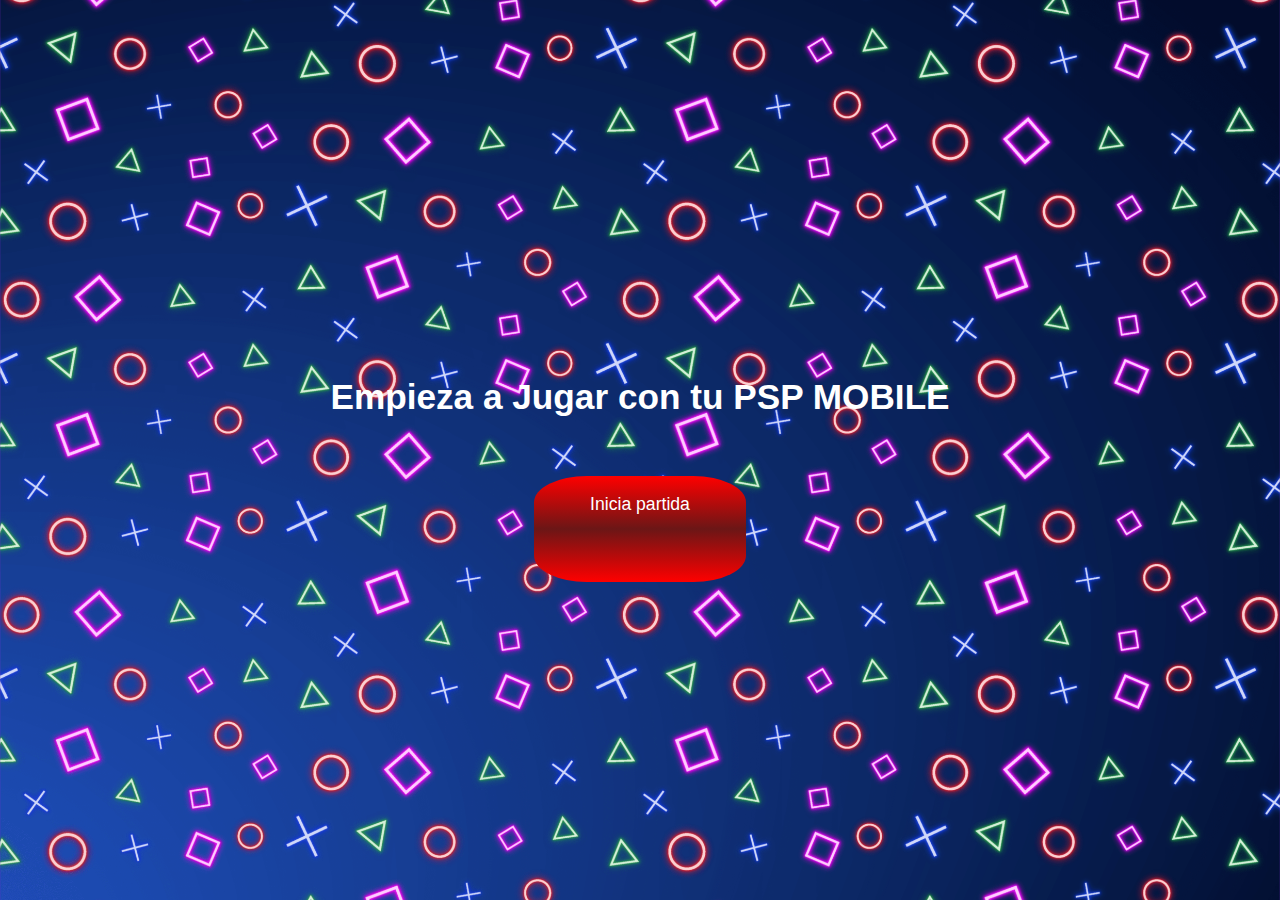
<file: index.html>
<!DOCTYPE html>
<html lang="en">

<head>
    <meta charset="UTF-8">
    <meta name="viewport" content="width=device-width, initial-scale=1.0">
    <link href="https://cdn.jsdelivr.net/npm/bootstrap@5.3.2/dist/css/bootstrap.min.css" rel="stylesheet"
        integrity="sha384-T3c6CoIi6uLrA9TneNEoa7RxnatzjcDSCmG1MXxSR1GAsXEV/Dwwykc2MPK8M2HN" crossorigin="anonymous">
    <link rel="stylesheet" href="./CSS/style.css">
    <title>PSP VIDEOCONSOLA</title>
</head>

<body>

    <!-- <h1>Elige tu consola favorita</h1> -->

    <div class="caja">
        <h1>Empieza a Jugar con tu PSP MOBILE</h1>

        <div class="botones">


            <a href="./pages/psp.html">
                <div class="boton">Inicia partida </div>
            </a>



        </div>

    </div>
    <script src="./js/main.js"></script>
</body>

</html>
</file>
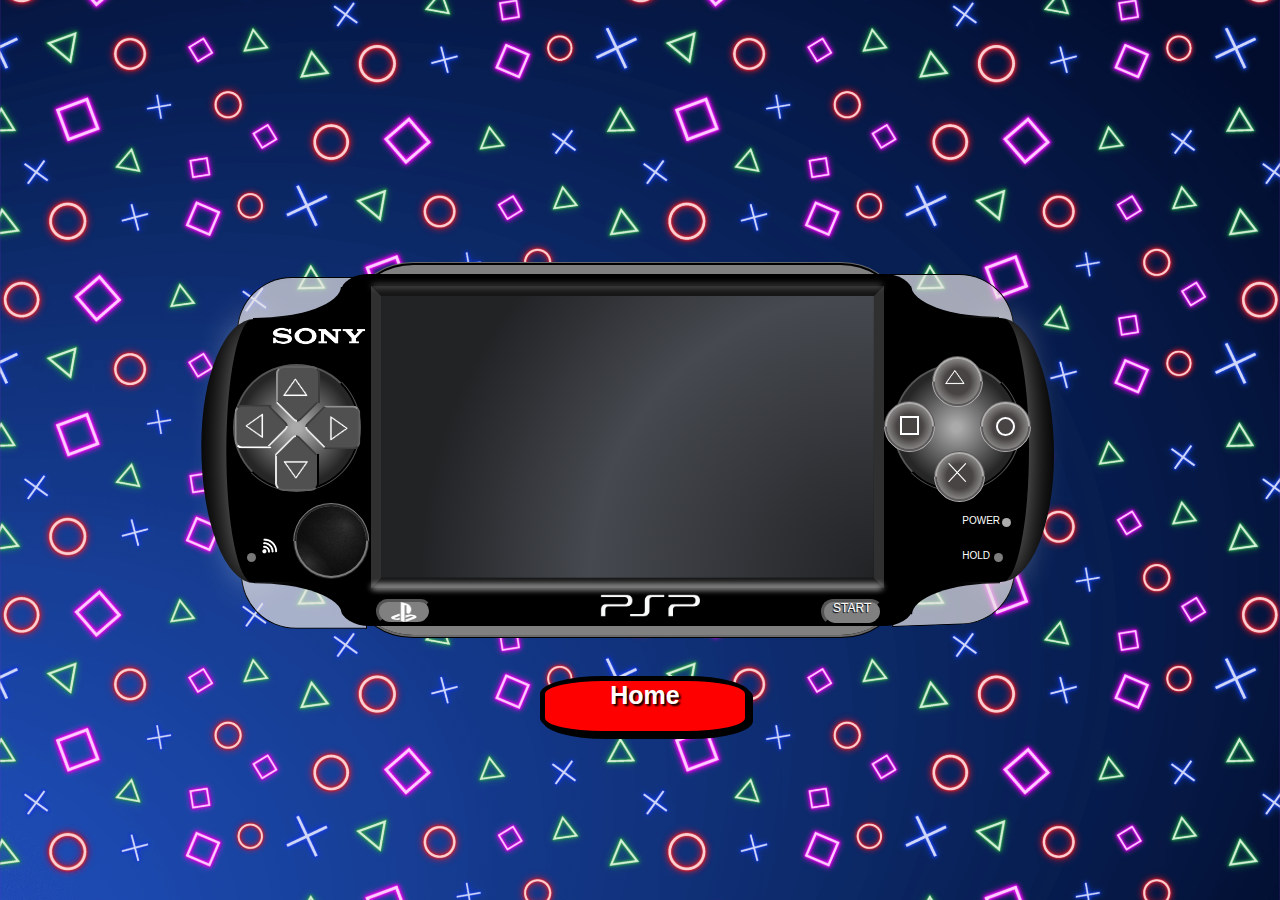
<file: pages/gameboy.html>
<!DOCTYPE html>
<html lang="en">

<head>
    <meta charset="UTF-8">
    <meta name="viewport" content="width=device-width, initial-scale=1.0">
    <link href="https://cdn.jsdelivr.net/npm/bootstrap@5.3.2/dist/css/bootstrap.min.css" rel="stylesheet"
        integrity="sha384-T3c6CoIi6uLrA9TneNEoa7RxnatzjcDSCmG1MXxSR1GAsXEV/Dwwykc2MPK8M2HN" crossorigin="anonymous">
    <link rel="stylesheet" href="../CSS/style.css">
    <title>Videoconsola</title>
</head>

<body>

    <div class="gameboy">

        <!-- boton de home -->
       


        <!-- botones izquierdos -->
        <div class="col col-l">



            <div class="collateralizq exterior">
                

                <div class="vacioexterior">
                    <div class="sony"> </div>
                </div>
                <div class="bordesexternosi">
                    <div class="brillo left"></div>
                    
                    
                </div>
                <div class="vacioexterior">
                    
                </div>
               <a href="../index.html"><div class="home">Home</div></a> 
            </div>

            <div class="collateralizq interior">

                <div class="cuadroSI">
                    <div class="bordesi"></div>

                </div>

                <div class="medio">
                    <div class="botoncruz izquierdo"> 
                        <div class="flechas">
                            <div class="arrowTop">
                                <div class="triangleT"></div>
                            </div>
                            <div class="arrowRight">
                                <div class="triangleR"></div>
                            </div>
                            <div class="arrowBottom">
                                <div class="triangleB"></div>
                            </div>
                            <div class="arrowLeft">
                                <div class="triangleL"></div>
                            </div>
                        </div>
                    </div>
                    <div class="joy"></div>

                </div>

                <div class="cuadroII">
                    
                    <div class="bordeii"></div>

                </div>
            </div>



        </div>


        <!-- medio panta y otras cosas  -->

        <div class="col col-medio">

            <div class="efectofondo"></div>

            <div class="brillopantalla top"></div>
            <div class="brillopantalla bottom"></div>

            <div id="screen" class="pantalla-apagada">
                
            </div>

            <div class="brillopantalla bottom"></div>
            <div class="botonescentro">
                <div id="reset" class="botdown psp"></div>
                <div  class="botdown encendido">
                    <div id="start" class="START">START</div>
                </div>


            </div>

            <div class="palas">
                <div class="cajapala si"></div>
                <div class="cajapala sd"></div>
                <div class="cajapala ii"></div>
                <div class="cajapala id"></div>
            </div>

            
        </div>



        <!-- botones derechos -->
        <div class="col col-r">
            <div class="collateralder exterior">
                <div class="vacioexterior">
                    
                </div>
                <div class="bordesexternos">
                    <div class="brillo right"></div>
                    
                </div>
                <div class="vacioexterior"></div>
            </div>

            <div class="collateralder interior">

                <div class="cuadroSD">

                    <div class="bordesd"></div>

                    

                </div>

                <div class="medio">
                    <div class="botoncruz  derecho">
                        <div class="circulos">
                        <div  class="circletext circleTop LOL">
                            <div id="Accion1" class="letraTOP LOL"></div>
                        </div>
                        <div   class="circletext circleRight">
                            <div id="Accion2" class="letraRIGHT"></div>
                        </div>
                        <div  class="circletext circleBottom">
                            <div id="Accion3" class="letraBOTTOM"></div>
                        </div>
                        <div  class="circletext circleLeft">
                            <div id="Accion4" class="letraLEFT"></div>
                        </div>
                    </div>
                    </div>

                   
                        <div id="power" class="power">
                            <div class="powertext">POWER</div>
                        </div>
                        <div id="hold" class="hold">
                            <div class="holdtext">HOLD</div>
                        </div>
                        <div id="wifi" class="wifi">
                            <div class="wifibox"></div>
                        </div>
                        <div class="psplogo"></div>
                     
                    
                </div>

                <div class="cuadroID">

                    <div class="bordeid"></div>
 
                </div>
                
            </div>

        </div>



    </div>


    <script src="../js/main.js">
</body>

</html>
</file>
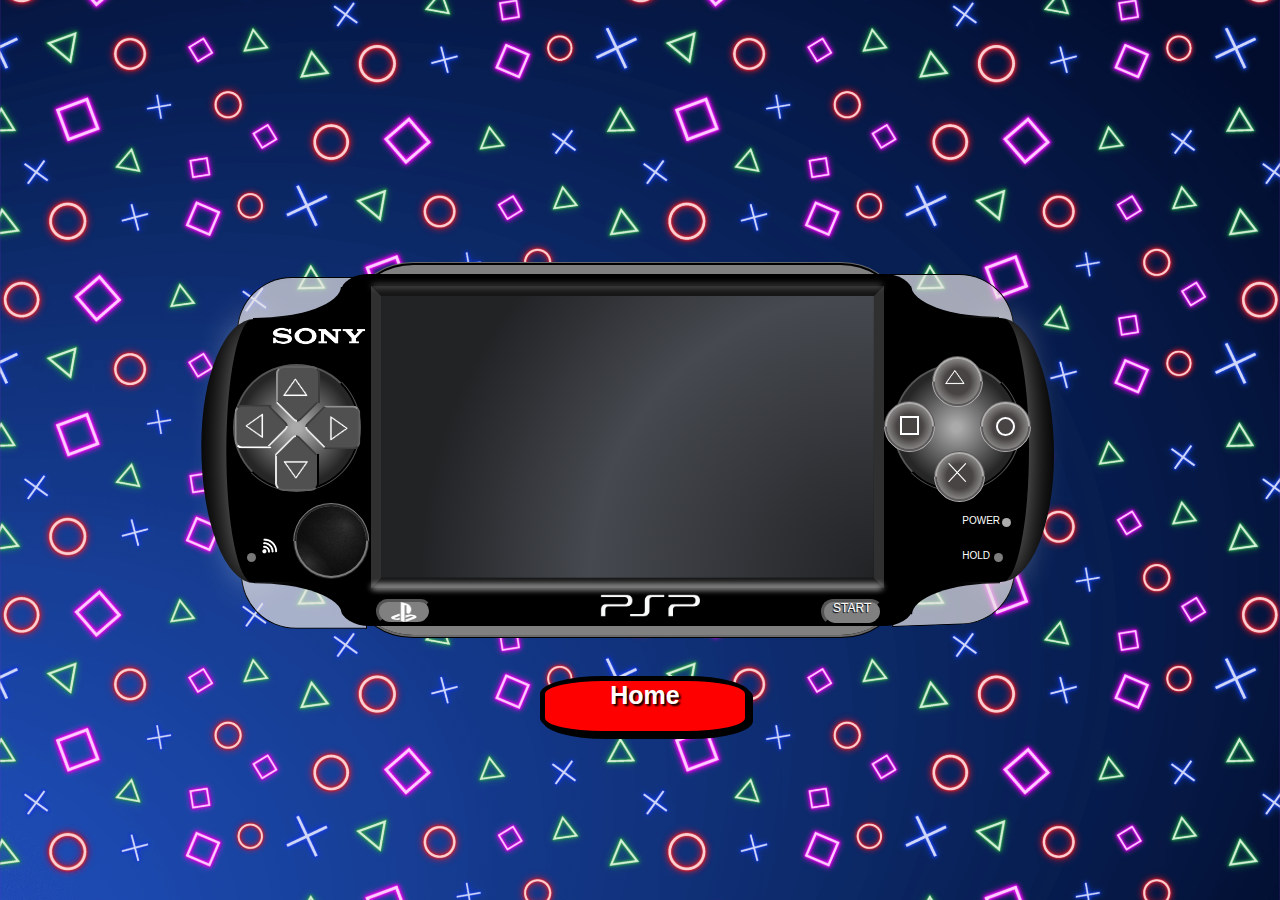
<file: pages/psp.html>
<!DOCTYPE html>
<html lang="en">

<head>
    <meta charset="UTF-8">
    <meta name="viewport" content="width=device-width, initial-scale=1.0">
    <link href="https://cdn.jsdelivr.net/npm/bootstrap@5.3.2/dist/css/bootstrap.min.css" rel="stylesheet"
        integrity="sha384-T3c6CoIi6uLrA9TneNEoa7RxnatzjcDSCmG1MXxSR1GAsXEV/Dwwykc2MPK8M2HN" crossorigin="anonymous">
    <link rel="stylesheet" href="../CSS/style.css">
    <title>Videoconsola</title>
</head>

<body>

    <div class="gameboy">

        <!-- boton de home -->



        <!-- botones izquierdos -->
        <div class="col col-l">



            <div class="collateralizq exterior">


                <div class="vacioexterior">
                    <div class="sony"> </div>
                </div>
                <div class="bordesexternosi">
                    <div class="brillo left"></div>


                </div>
                <div class="vacioexterior">

                </div>
                <a href="../index.html">
                    <div class="home">Home</div>
                </a>
            </div>

            <div class="collateralizq interior">

                <div class="cuadroSI">
                    <div class="bordesi"></div>

                </div>

                <div class="medio">
                    <div class="botoncruz izquierdo">
                        <div id="flechitas" class="flechas">
                            <div class="arrowTop">
                                <div class="triangleT"></div>
                            </div>
                            <div class="arrowRight">
                                <div class="triangleR"></div>
                            </div>
                            <div class="arrowBottom">
                                <div class="triangleB"></div>
                            </div>
                            <div class="arrowLeft">
                                <div class="triangleL"></div>
                            </div>
                        </div>
                    </div>
                    <div id="joyB" class="joy"></div>

                </div>

                <div class="cuadroII">

                    <div class="bordeii"></div>

                </div>
            </div>



        </div>


        <!-- medio panta y otras cosas  -->

        <div class="col col-medio">

            <div class="efectofondo"></div>

            <div class="brillopantalla top"></div>
            <div class="brillopantalla bottom"></div>

            <div id="screen" class="pantalla-apagada">

            </div>

            <source id="video" src="../img/play1.mp4" type="video/mp4">

            <div class="brillopantalla bottom"></div>
            <div class="botonescentro">
                <div id="reset" class="botdown psp"></div>
                <div class="botdown encendido">
                    <div id="start" class="START">START</div>
                </div>


            </div>

            <div class="palas">
                <div class="cajapala si"></div>
                <div class="cajapala sd"></div>
                <div class="cajapala ii"></div>
                <div class="cajapala id"></div>
            </div>



        </div>



        <!-- botones derechos -->
        <div class="col col-r">
            <div class="collateralder exterior">
                <div class="vacioexterior">

                </div>
                <div class="bordesexternos">
                    <div class="brillo right"></div>

                </div>
                <div class="vacioexterior"></div>
            </div>

            <div class="collateralder interior">

                <div class="cuadroSD">

                    <div class="bordesd"></div>



                </div>

                <div class="medio">
                    <div class="botoncruz  derecho">
                        <div id="circulitos" class="circulos">
                            <div class="circletext circleTop LOL">
                                <div id="Accion1" class="letraTOP LOL"></div>
                            </div>
                            <div class="circletext circleRight">
                                <div id="Accion2" class="letraRIGHT"></div>
                            </div>
                            <div class="circletext circleBottom">
                                <div id="Accion3" class="letraBOTTOM"></div>
                            </div>
                            <div class="circletext circleLeft">
                                <div id="Accion4" class="letraLEFT"></div>
                            </div>
                        </div>
                    </div>


                    <div id="power" class="power powerGreen">
                        <div class="powertext">POWER</div>
                    </div>
                    <div id="hold" class="hold">
                        <div class="holdtext">HOLD</div>
                    </div>
                    <div id="wifi" class="wifi">
                        <div class="wifibox"></div>
                    </div>
                    <div class="psplogo"></div>


                </div>

                <div class="cuadroID">

                    <div class="bordeid"></div>

                </div>

            </div>

        </div>



    </div>


    <script src="../js/main.js"></script>
</body>

</html>
</file>
<file: CSS/style.css>
body {
    background-color: blueviolet;
    margin: 0;
    padding: 0;
    background-image: url(../img/fondo6comprimido.png);
    background-size: cover;
    background-repeat: no-repeat;
    background-position: center;

    display: flex;
    justify-content: center;
    align-items: center;

    /* overflow: hidden; */

    height: 100vh;
    width: 100vw;

    font-family: 'Franklin Gothic Medium', 'Arial Narrow', Arial, sans-serif;
    font-size: 1.1em;

}

.home {

    width: 8em;
    height: 2em;
    background-color: red;
    border-radius: 30%;
    color: #ffffff;
    border: 0.2em solid black;
    box-shadow: 3px 3px 0px black;
    font-size: 25px;
    font-weight: bold;

    position: relative;
    top: 50px;
    left: 340px;

    text-align: center;
    text-shadow: 2px 2px 2px black;

}


.home:active {
    transform: translate(4px, 4px);
    box-shadow: none;
}

.caja {
    display: grid;
    width: 100vw;
    color: white;
}

h1 {

    text-align: center;
    padding: 1em;
}

.botones {
    display: flex;
    justify-content: center;
    align-items: center;
    gap: 1em;
    /* padding: 2em; */
    outline: none;

}

.boton {
    padding: 1em;
    width: 10em;
    height: 4em;
    text-align: center;
    color: white;
    background: linear-gradient(to top, rgba(255, 0, 0, 1), rgb(107, 22, 22), rgba(255, 0, 0, 1));
    border-radius: 25%;
}

a {
    outline: none;
    text-decoration: none;
}

.boton:hover {
    transform: scale(1.5);
    border: 0.2em solid rgba(255, 109, 4, 0.511);

}

.gameboy {

    height: 20em;
    width: 50em;



    margin: 0;
    padding: 0;

    display: flex;
    justify-content: center;

}



.col-medio {
    flex: 4;
    background-color: black;
    border-radius: 5%;
    position: relative;
    width: 20em;

    display: flex;
    justify-content: center;
    align-items: center;
}

.brillopantalla.top {
    position: absolute;
    height: 3px;
    width: 29em;
    filter: blur(3px);
    z-index: 100;
    /* border-radius: 50%; */
    background: linear-gradient(0deg, rgba(0, 0, 0, 0) 0%, #ffffff 40%, rgba(6, 6, 6, 0) 80%);
    top: 10px;

}

.brillopantalla.bottom {
    position: absolute;
    height: 5px;
    width: 29em;
    filter: blur(3px);
    z-index: 100;
    background: linear-gradient(0deg, rgba(0, 0, 0, 0) 0%, #ffffff 40%, rgba(6, 6, 6, 0) 80%);
    top: 310px;


}

.pantalla-apagada {
    position: relative;

    background: radial-gradient(circle at 100% 100%, #212325 0%, #46494f 50%, #46494f 50%, #212325 80%);
    left: -4px;
    background-position: center;
    background-size: cover;
    height: 16em;
    width: 28em;
    z-index: 50;
    margin-bottom: 1.5em;
    margin-left: 0.5em;
    border-top: 10px solid #161616;
    border-right: 10px solid #303030;
    border-bottom: 10px solid #181818;
    border-left: 10px solid #303030;
}



/* lateral izquierdo */

.col-l {

    display: flex;
    justify-content: end;
    flex-direction: row;
    height: auto;
    width: auto;

    position: relative;
}

.collateralizq {
    height: 20em;


}

.exterior {

    width: 3.03em;
    /* border: 0.2em solid blue; */

}

.interior {

    width: 5em;

    display: flex;
    flex-direction: column;
    justify-content: center;

}

.cuadroSI {
    display: flex;
    flex-direction: row;

    height: 2.5em;
    position: relative;
    z-index: -1;

}


.medio {
    background-color: black;
    height: 15em;
    position: relative;

    display: flex;
    justify-content: flex-start;
    align-items: center;

}

.efectofondo {
    position: absolute;
    width: 30em;
    height: 21em;
    background-color: gray;
    z-index: -1;
    border-radius: 10%;
    border: 0.2em ridge #161616;
}

/* pala y curva de SUPERIOR IZQUIERDA */

.bordesi {
    height: 2em;
    width: 5em;
    position: absolute;
    background-color: transparent;
    z-index: 100;
    top: 9px;
    left: 0px;
    border-radius:
        100% 0% 100% 0% / 0% 9% 91% 100%;
    box-shadow: 10px 14px 0px 10px black;
}

.cajapala.si {
    position: absolute;
    height: 3em;
    width: 7em;
    background-color: rgba(231, 227, 227, 0.70);
    z-index: -2;
    border: 1px solid black;
    border-radius: 200px 0px 0px 0px;

    top: 3px;
    left: -104px;
}

.cajapala.si:active {
    transform: translate(4px, 4px);
    box-shadow: none;
}


/* pala y curva de INFERIOR IZQUIERDA */
.bordeii {
    height: 2em;
    width: 5em;
    position: absolute;
    background-color: transparent;
    z-index: -50;
    top: 309px;
    left: 54px;
    border-radius:
        100% 0% 100% 0% / 0% 9% 91% 100%;
    box-shadow: 10px 14px 0px 10px rgb(0, 0, 0);
    transform: scaleX(-1);
    rotate: 180deg;
}

.cajapala.ii {
    position: absolute;
    height: 3em;
    width: 7em;
    background-color: rgba(231, 227, 227, 0.70);
    z-index: -100;
    border: 1px solid black;
    border-radius: 200px 0px 0px 0px;

    top: 300px;
    left: -100px;
    transform: scaleY(-1);
}



/* pala y curva de SUPERIOR DERECHA */

.bordesd {
    height: 2em;
    width: 5em;
    position: absolute;
    background-color: transparent;
    z-index: -100;
    top: 8px;
    left: -1px;
    border-radius:
        100% 0% 100% 0% / 0% 9% 91% 100%;
    box-shadow: 10px 14px 0px 10px rgb(0, 0, 0);
    transform: scaleX(-1);
    rotate: 0deg;
}

.cajapala.sd {
    position: absolute;
    height: 3em;
    width: 7em;
    background-color: rgba(231, 227, 227, 0.70);
    z-index: -100;
    border: 1px solid black;
    border-radius: 200px 0px 0px 0px;

    top: 0px;
    left: 548px;
    transform: scaleX(-1);
}

/* pala y curva de inferior DERECHA */

.bordeid {
    height: 2em;
    width: 5em;
    position: absolute;
    background-color: transparent;
    z-index: -100;
    top: 309px;
    left: 0px;
    border-radius:
        100% 0% 100% 0% / 0% 9% 91% 100%;
    box-shadow: 10px 14px 0px 10px rgb(0, 0, 0);
    rotate: 180deg;
}

.cajapala.id {
    position: absolute;
    height: 3em;
    width: 7em;
    background-color: rgba(231, 227, 227, 0.70);
    z-index: -300;
    border: 1px solid black;
    border-radius: 200px 0px 0px 0px;

    top: 296px;
    left: 550px;
    rotate: 178deg;
}

/* fin de palas y bordes */
/* ------------------------------------------ */
/* botones de encendido */

 
.power {
    height: 9px;
    width: 9px;
    background-color: rgb(171, 172, 171);
    position: absolute;

    z-index: 100;
    border-radius: 50%;
    top: 200px;
    left: 90px;
}



.powertext {

    position: absolute;
    color: white;
    font-size: 10PX;

    top: -3px;
    left: -40px;
}

.hold {
    height: 9px;
    width: 9px;
    background-color: rgb(126, 126, 126);
    position: absolute;

    z-index: 100;
    border-radius: 50%;
    top: 235px;
    left: 82px;
}

.holdtext {

    position: absolute;
    color: white;
    font-size: 10PX;

    top: -3px;
    left: -32px;
}

.wifi {

    height: 9px;
    width: 9px;
    background-color: rgb(121, 121, 121);
    position: absolute;

    z-index: 100;
    border-radius: 50%;
    top: 235px;
    left: -665px;
}

.wifibox {

    width: 35px;
    height: 3em;
    background-image: url(../img/wifi.png);
    background-size: contain;
    background-repeat: no-repeat;

    position: absolute;
    z-index: 100;
    color: white;
    font-size: 10PX;

    top: -17px;
    rotate: 45deg;


}

.psplogo {
    width: 100px;
    height: 50px;
    background-image: url(../img/psp.png);
    background-size: contain;
    background-repeat: no-repeat;

    position: absolute;
    z-index: 200;
    color: white;
    font-size: 10PX;

    top: 270px;
    right: 300px;

}

/* fin de botone de encendido */
.sony {

    width: 100px;
    height: 100px;

    z-index: 100;
    position: absolute;
    top: 52px;
    left: 69px;

    background-image: url(../img/Sony.png);
    background-size: contain;
    background-repeat: no-repeat;
}

/* botones abajo psp y encendido */

.botdown.psp {
    position: absolute;
    z-index: 105;
    width: 50px;
    height: 20px;
    background-color: gray;
    border: 0.2em outset black;

    top: 325px;
    right: 480px;

    border-radius: 150px 150px 179px 179px;

    background-image: url(../img/logopsp.png);
    background-size: contain;
    background-repeat: no-repeat;
    background-position: center;
}

.botdown.psp:active {
    transform: translate(-2px, -2px);
    box-shadow: none;
    border: inset;
}

.START {
    font-size: 12px;
    color: white;
    text-shadow: -1px 1px 1px black;
    position: relative;
    top: -1px;
    left: 9px;

}

.botdown.encendido {
    position: absolute;
    z-index: 105;
    width: 3.2em;
    height: 1.2em;
    background-color: gray;
    border: 0.2em outset black;

    top: 325px;
    right: 29px;

    border-radius: 150px 150px 179px 179px;


    background-size: contain;
    background-repeat: no-repeat;
    background-position: center;
}

.botdown.encendido:active {
    transform: translate(-2px, -2px);
    box-shadow: none;
    border: inset;
}


/* botones cruz */
.joy {
    height: 4em;
    width: 4em;

    position: absolute;
    z-index: 103;
    border-radius: 50%;
    top: 185px;
    left: 40px;

    background-image: url(../img/joy.jpg);
    background-size: contain;
    rotate: 45deg;
    border: 0.2em ridge rgb(123, 123, 123);
    transition: 0.1s;
}

 

.joy:active {
    transform: translate(4px, 8px);

}

.botoncruz.izquierdo {

    height: 7em;
    width: 7em;
    position: absolute;
    z-index: 100;
    border-radius: 50%;
    background: radial-gradient(circle farthest-corner at center center, #abaaaa 5%, #262626 65%);
    ;
    right: -20px;
    top: 45px;
    border: 0.2em groove black;
}



.botoncruz.derecho {

    height: 7em;
    width: 7em;
    position: absolute;
    z-index: 100;
    border-radius: 50%;
    background: radial-gradient(circle farthest-corner at center center, #abaaaa 5%, #262626 65%);
    left: -20px;
    top: 45px;
    border: 0.2em groove black;

}

.letraTOP {
    width: 40px;
    height: 20px;
    position: absolute;
    background-image: url(../img/triangulo.png);
    background-size: contain;
    background-repeat: no-repeat;
    z-index: 100;

    top: 2px;
    left: 46px;

}


.letraRIGHT {
    width: 15px;
    height: 15px;
    position: absolute;
    z-index: 100;

    top: 51px;
    left: 101px;
    border: 2px solid white;
    border-radius: 50%;

}

.letraBOTTOM {
    width: 35px;
    height: 35px;
    position: absolute;
    background-image: url(../img/x.png);
    background-size: contain;
    background-repeat: no-repeat;
    z-index: 100;

    top: 90px;
    left: 45px;

}

.letraLEFT {
    width: 15px;
    height: 15px;
    position: absolute;
    z-index: 104;

    top: 50px;
    left: 5px;
    border: 2px solid white;



}


/* comando flechas */
/* flecha arriba  */
.arrowTop {
    position: relative;
}


.arrowTop:active {
    transform: translate(-2px, -2px);
    box-shadow: none;
}

.arrowTop:before {
    content: " ";
    position: absolute;
    z-index: 3;
    left: 0;
    width: 28px;
    height: 28px;
    bottom: -11px;
    rotate: 45deg;
    border-radius: 20% 0% 20% 00%;

    background: #515050;
    top: 22px;
    left: 47px;


    border-right: 2px solid #3e3d3d;
    border-bottom: 2px inset #e4e4e4;
}

.arrowTop:after {
    content: " ";
    position: absolute;
    z-index: 2;
    left: 0;
    width: 40px;
    height: 35px;
    bottom: -11px;
    rotate: 0deg;
    border-radius: 20% 20% 0% 0%;
    ;

    background: #515050;
    top: 0px;
    left: 41px;

    border-right: 2px solid #3e3d3d;
    border-top: 2px inset #b5b5b5;
    border-left: 2px inset #e4e4e4;
}

.triangleT {
    width: 2em;
    height: 2em;
    position: absolute;
    background-image: url(../img/triangulo.png);
    background-size: contain;
    background-repeat: no-repeat;
    z-index: 100;

    top: 10px;
    left: 43px;
}

/* flecha derecha */
.arrowRight {
    position: relative;
}

.arrowRight:active {
    transform: translate(-2px, -2px);
    box-shadow: none;
}



.arrowRight:before {
    content: " ";
    position: absolute;
    z-index: 3;
    left: 0;
    width: 28px;
    height: 28px;
    bottom: -11px;
    rotate: 135deg;
    border-radius: 20% 0% 20% 00%;

    background: #515050;
    top: 46px;
    left: 74px;

    border-right: 2px solid #e4e4e4;
    border-bottom: 2px inset #3e3d3d;
}

.arrowRight:after {
    content: " ";
    position: absolute;
    z-index: 2;
    left: 0;
    width: 40px;
    height: 35px;
    bottom: -11px;
    rotate: 0deg;
    border-radius: 20% 20% 0% 0%;
    ;
    rotate: 90deg;

    background: #515050;
    top: 43px;
    left: 85px;

    border-right: 2px solid #3e3d3d;
    border-top: 2px inset #b5b5b5;
    border-left: 2px inset #e4e4e4;
}

.triangleR {
    width: 2em;
    height: 2em;
    position: absolute;
    background-image: url(../img/triangulo.png);
    background-size: contain;
    background-repeat: no-repeat;
    z-index: 100;

    top: 45px;
    left: 80px;
    rotate: 90deg;
}

/* flecha abajo */

.arrowBottom {
    position: relative;
}

.arrowBottom:active {
    transform: translate(-2px, -2px);
    box-shadow: none;
}

.arrowBottom:before {
    content: " ";
    position: absolute;
    z-index: 3;
    left: 0;
    width: 28px;
    height: 28px;
    bottom: -11px;
    rotate: -135deg;
    border-radius: 20% 0% 20% 00%;

    background: #515050;
    top: 73px;
    left: 46px;

    border-right: 2px solid #e4e4e4;
    border-bottom: 2px inset #3e3d3d;
}

.arrowBottom:after {
    content: " ";
    position: absolute;
    z-index: 2;
    left: 0;
    width: 40px;
    height: 35px;
    bottom: -11px;
    rotate: 0deg;
    border-radius: 20% 20% 0% 0%;
    ;
    rotate: 180deg;

    background: #515050;
    top: 88px;
    left: 40px;

    border-right: 2px solid #e4e4e4;
    border-top: 2px inset #b5b5b5;
    border-left: 2px inset #3e3d3d;
}

.triangleB {
    width: 2em;
    height: 2em;
    position: absolute;
    background-image: url(../img/triangulo.png);
    background-size: contain;
    background-repeat: no-repeat;
    z-index: 100;

    top: 80px;
    left: 43px;
    rotate: 180deg;
}

/* boton izquieda */


.arrowLeft {
    position: relative;
}

.arrowLeft:active {
    transform: translate(-2px, -2px);
    box-shadow: none;
}


.arrowLeft:before {
    content: " ";
    position: absolute;
    z-index: 3;
    left: 0;
    width: 28px;
    height: 28px;
    bottom: -11px;
    rotate: -45deg;
    border-radius: 20% 0% 20% 00%;

    background: #515050;
    top: 45px;
    left: 19px;

    border-right: 2px solid #3e3d3d;
    border-bottom: 2px inset #e4e4e4;
}

.arrowLeft:after {
    content: " ";
    position: absolute;
    z-index: 2;
    left: 0;
    width: 40px;
    height: 35px;
    bottom: -11px;
    rotate: 0deg;
    border-radius: 20% 20% 0% 0%;
    ;
    rotate: -90deg;

    background: #515050;
    top: 42px;
    left: -4px;

    border-right: 2px solid #3e3d3d;
    border-top: 2px solid #898888;
    border-left: 2px solid #fffefe;
}

.triangleL {
    width: 2em;
    height: 2em;
    position: absolute;
    background-image: url(../img/triangulo.png);
    background-size: contain;
    background-repeat: no-repeat;
    z-index: 100;

    top: 42px;
    left: 8px;
    rotate: -90deg;
}

/* botones derechos circulos */
.circleTop {
    position: relative;
}

.circleTop:active {
    transform: translate(-2px, -2px);
    box-shadow: none;
}

.circleTop:before {
    content: " ";
    position: absolute;
    z-index: 3;
    left: 0;
    width: 45px;
    height: 45px;
    bottom: -11px;
    rotate: 45deg;
    border-radius: 20% 0% 20% 00%;
    border-radius: 50%;
    border: 0.2em groove rgb(175, 172, 172);
    background: radial-gradient(ellipse farthest-corner at center center, #484444 40%, #b7b5b5 95%);
    top: -10px;
    left: 37px;

}

.circleRight:active {
    transform: translate(-2px, -2px);
    box-shadow: none;
}

.circleRight:before {
    content: " ";
    position: absolute;
    z-index: 3;
    left: 0;
    width: 45px;
    height: 45px;
    bottom: -11px;
    rotate: 45deg;
    border-radius: 20% 0% 20% 00%;
    border-radius: 50%;
    border: 0.2em groove rgb(175, 172, 172);
    background: radial-gradient(ellipse farthest-corner at center center, #484444 40%, #b7b5b5 95%);
    top: 35px;
    left: 85px;
}

.circleBottom:active {
    transform: translate(-2px, -2px);
    box-shadow: none;
}

.circleBottom:before {
    content: " ";
    position: absolute;
    z-index: 3;
    left: 0;
    width: 45px;
    height: 45px;
    bottom: -11px;
    rotate: 45deg;
    border-radius: 20% 0% 20% 00%;
    border-radius: 50%;
    border: 0.2em groove rgb(175, 172, 172);
    background: radial-gradient(ellipse farthest-corner at center center, #484444 40%, #b7b5b5 95%);
    top: 85px;
    left: 39px;
}

.circleLeft:active {
    transform: translate(-2px, -2px);
    box-shadow: none;
}

.circleLeft:before {
    content: " ";
    position: absolute;
    z-index: 3;
    left: 0;
    width: 45px;
    height: 45px;
    bottom: -11px;
    rotate: 45deg;
    border-radius: 20% 0% 20% 00%;
    border-radius: 50%;
    border: 0.2em groove rgb(175, 172, 172);
    background: radial-gradient(ellipse farthest-corner at center center, #484444 40%, #b7b5b5 95%);
    top: 35px;
    left: -11px;
}






/* fin */
.cuadroII {

    height: 2.5em;

    display: flex;
    flex-direction: row;
}

.fondocurvaabajoi {
    position: relative;
    z-index: -200;

    height: 100%;
    width: 100%;

    background-color: blueviolet;
    border-radius: 0% 100% 0% 100% / 100% 75% 25% 0%;
    height: 2.5em;

}

.bordesexternosi {

    height: 15em;
    background-color: black;
    border-radius: 0% 100% 100% 0% / 0% 52% 48% 100%;
    rotate: 180deg;
    justify-content: baseline;
    position: relative;
    left: 1px;
    top: 1px;


}

.brillo.left {
    width: 100%;
    height: 100%;
    background-color: transparent;
    border-radius: 70%;
    position: absolute;
    top: 0;
    box-shadow: 0 0 35px 0px rgba(255, 255, 255, 0.5);
    left: -25px;
}

.brillo.right {
    width: 100%;
    height: 100%;
    background-color: transparent;
    border-radius: 70%;
    position: absolute;
    top: 0;
    box-shadow: 0 0 35px 0px rgba(255, 255, 255, 0.5);
    left: -25px;
}

/* lateral derecho */

.col-r {

    display: flex;
    justify-content: flex-end;


    flex-direction: row-reverse;
    margin-bottom: 5px;
    position: relative;
    margin-right: 1.5em;

}

.collateralder.interior {
    height: 20em;



}

.cuadroSD {

    height: 2.5em;

    display: flex;
    flex-direction: row;


}

 

.cuadroID {

    height: 2.5em;

    display: flex;
    flex-direction: row;


}

 

.collateralder.exterior {

    height: 20em;

}

.bordesexternos {

    height: 15em;
    background-color: black;
    border-radius: 0% 100% 100% 0% / 0% 52% 48% 100%;
    position: relative;
}

.vacioexterior {

    height: 2.5em;
}
</file>
